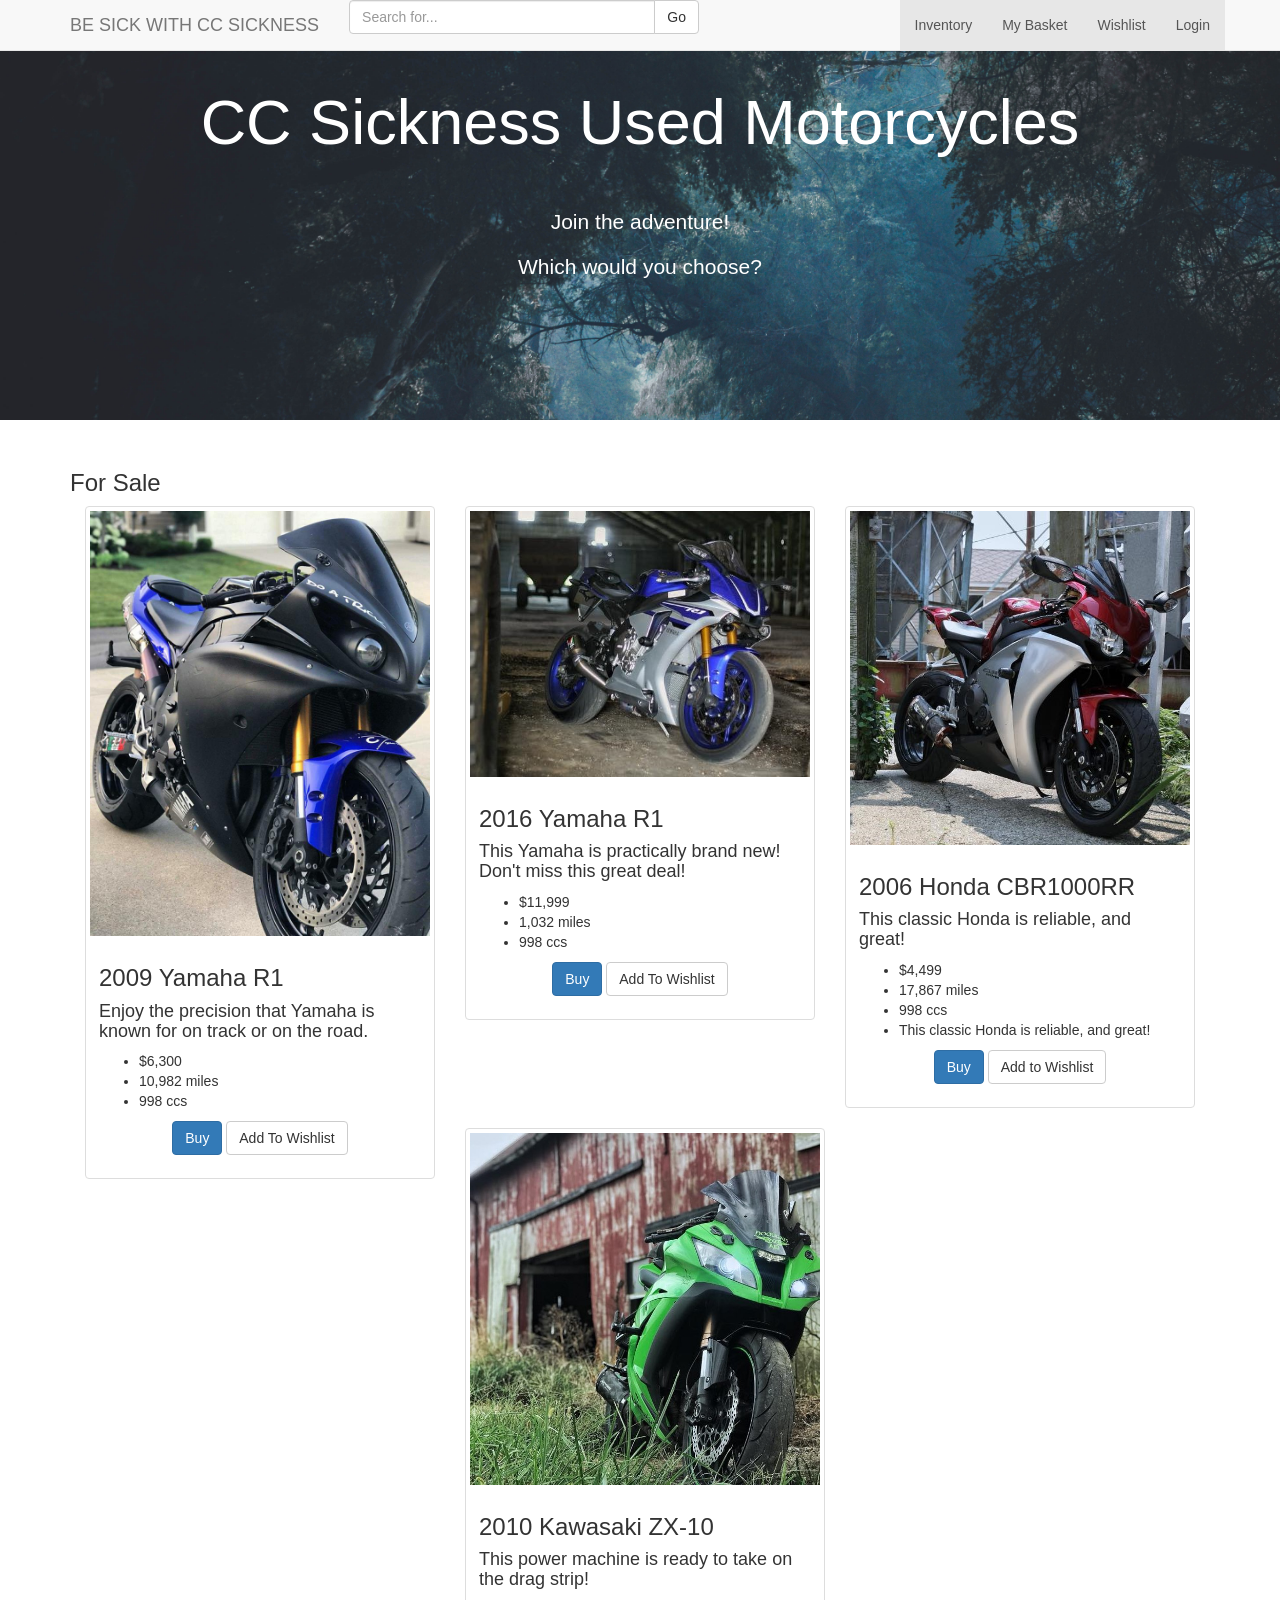
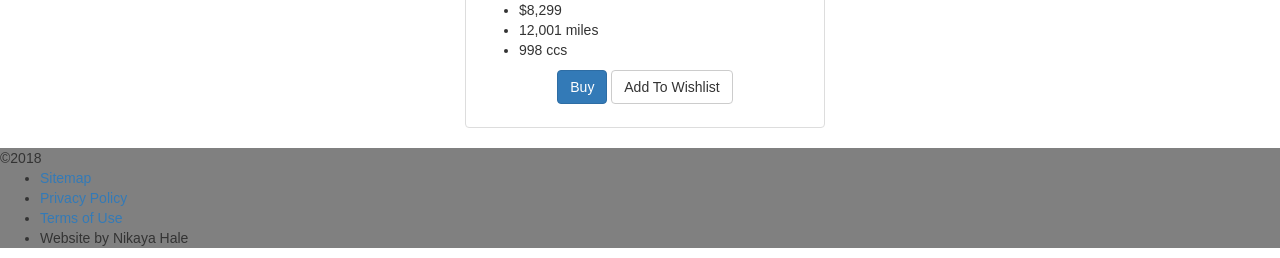
<file: index.html>
<!DOCTYPE html>

<html>
<head>
    <meta charset="utf-8">
    <title>CC Sickness Used Bikes</title>
    <ion-header-bar>CC Sickness Used Bikes</ion-header-bar>
    <link rel="stylesheet" href="website.css">
    <link rel="stylesheet" href="https://maxcdn.bootstrapcdn.com/bootstrap/3.3.7/css/bootstrap.min.css" integrity="sha384-BVYiiSIFeK1dGmJRAkycuHAHRg32OmUcww7on3RYdg4Va+PmSTsz/K68vbdEjh4u" crossorigin="anonymous">
    <script src="https://ajax.googleapis.com/ajax/libs/jquery/1.12.4/jquery.min.js"></script>
    <script src="https://maxcdn.bootstrapcdn.com/bootstrap/3.3.7/js/bootstrap.min.js" integrity="sha384-Tc5IQib027qvyjSMfHjOMaLkfuWVxZxUPnCJA7l2mCWNIpG9mGCD8wGNIcPD7Txa" crossorigin="anonymous"></script>
</head>
<body>
    <nav class="navbar navbar-default navbar-fixed-top">
        <div class="container">
            <div class="navbar-header">
                    <button type="button" class="navbar-toggle bg-primary text-white rounded" data-toggle="collapse" data-target=".navbar-collapse"
                        aria-controls="navbarResponsive" aria-expanded="false" aria-label="Toggle navigation">
                        <span class="sr-only">Toggle navigation</span>
                        <span class="icon-bar"></span>
                        <span class="icon-bar"></span>
                        <span class="icon-bar"></span>
                    </button>
                    <a class="navbar-brand text-uppercase navbar-left" class="section-title" href="#">Be sick with CC Sickness</a>
            </div>
            <div class="col-lg-4">
                    <div class="input-group">
                      <input type="text" class="form-control" placeholder="Search for...">
                      <span class="input-group-btn">
                        <button class="btn btn-default" type="button">Go</button>
                      </span>
                    </div>
                  </div>
            <div class="navbar-collapse collapse">
                    <ul class="nav navbar-nav navbar-right nav-choices">
                        <li class="active">
                            <a href="#portfolio">Inventory</a>
                        </li>
                        <li class="active">
                            <a href="#portfolio">My Basket</a>
                        </li>
                        <li class="active">
                            <a href="#contact">Wishlist</a>
                        </li>
                        <li class="active">
                            <a href="#contact">Login</a>
                        </li>
                    </ul>
            </div>
                    
        </div>
    </nav>
    <section id=home>
    <div class="jumbotron banner">
        <div class:"container">
            <h1 id="title"> CC Sickness Used Motorcycles</h1>
            <br>
            <br>
            <p>Join the adventure!</p>
            <p>Which would you choose?</p>
            <p>
         </div>
    </div>
    </section>
    <section id="portfolio">
            <div class="container">
                <div class="row">
                    <div class="col-md-12">
                        <h3 class="section-title">For Sale</h3>
                        <div class="section-title-divider"></div>
                    </div>
                </div>
                    <div class="col-sm-6 col-md-4">
                        <div class="thumbnail">
                            <img src="josh.jpg" alt="...">
                            <div class="caption">
                                <h3>2009 Yamaha R1</h3>
                                <h4>Enjoy the precision that Yamaha is known for on track or on the road.</h4>
                                <ul>
                                    <li>$6,300</li>
                                    <li>10,982 miles</li>
                                    <li>998 ccs</li>
                                </ul>
                                <p><a href="#" class="btn btn-primary" role="button">Buy</a> <a href="#" class="btn btn-default" role="button">Add To Wishlist</a></p>
                            </div>
                        </div>
                    </div>
                    <div class="col-sm-6 col-md-4">
                        <div class="thumbnail">
                            <img src="justin.jpg" alt="...">
                            <div class="caption">
                              <h3>2016 Yamaha R1</h3>
                              <h4>This Yamaha is practically brand new! Don't miss this great deal!</h4>
                              <ul>
                                    <li>$11,999</li>
                                    <li>1,032 miles</li>
                                    <li>998 ccs</li>
                                </ul>
                              <p><a href="#" class="btn btn-primary" role="button">Buy</a> <a href="#" class="btn btn-default" role="button">Add To Wishlist</a></p>
                            </div>
                        </div>
                    </div>
                    <div class="col-sm-6 col-md-4">
                        <div class="thumbnail">
                            <img src="tony.jpg" alt="...">
                            <div class="caption">
                                <h3>2006 Honda CBR1000RR</h3>
                                <h4>This classic Honda is reliable, and great!</h4>
                                <ul>
                                    <li>$4,499</li>
                                    <li>17,867 miles</li>
                                    <li>998 ccs</li>
                                    <li>This classic Honda is reliable, and great!</li>
                                </ul>
                                <p><a href="#" class="btn btn-primary" role="button">Buy</a> <a href="#" class="btn btn-default" role="button">Add to Wishlist</a></p>
                            </div>
                        </div>
                    </div>
                <div class="row">
                    <div class="col-sm-6 col-md-4">
                        <div class="thumbnail">
                            <img src="billy.jpg" alt="...">
                            <div class="caption">
                                <h3>2010 Kawasaki ZX-10</h3>
                                <h4>This power machine is ready to take on the drag strip!</h4>
                                <ul>
                                    <li>$8,299</li>
                                    <li>12,001 miles</li>
                                    <li>998 ccs</li>
                                </ul>
                                <p><a href="#" class="btn btn-primary" role="button">Buy</a> <a href="#" class="btn btn-default" role="button">Add To Wishlist</a></p>
                            </div>
                        </div>
                    </div>
                </div>


            </div>
    </section>
   

    <footer>
        <span>&copy;2018 </span>
            <ul id="menuFooter">
                <li><a href="#">Sitemap</a></li>
                <li><a href="#">Privacy Policy</a></li>
                <li><a href="#">Terms of Use</a></li>
                <li>Website by Nikaya Hale</li>
            </ul>
    </footer>
</body>
</html>
</file>
<file: website.css>
.banner{
    background-image: url(adventure.jpeg);
    height: 400px;
    width: 100%;
    background-size: cover;
    color: white;
}
body {
    font-size: 67.5%;
    font-family: Tahoma, Geneva, sans-serif;
    background-color:: black;
    padding: 0;
    margin: 0;
    -webkit-background-size: 100% 100%;
    -moz-background-size: 100% 100%;
    background-size: 100% 100%;
    -o-background-size: 100% 100%;
}

p{
    color:white;
    text-align: center;
    font-size: xxlarge;
}

h1#title {
    color: white;
    text-align: center;
}

footer {
    background-color: grey;
}
</file>
